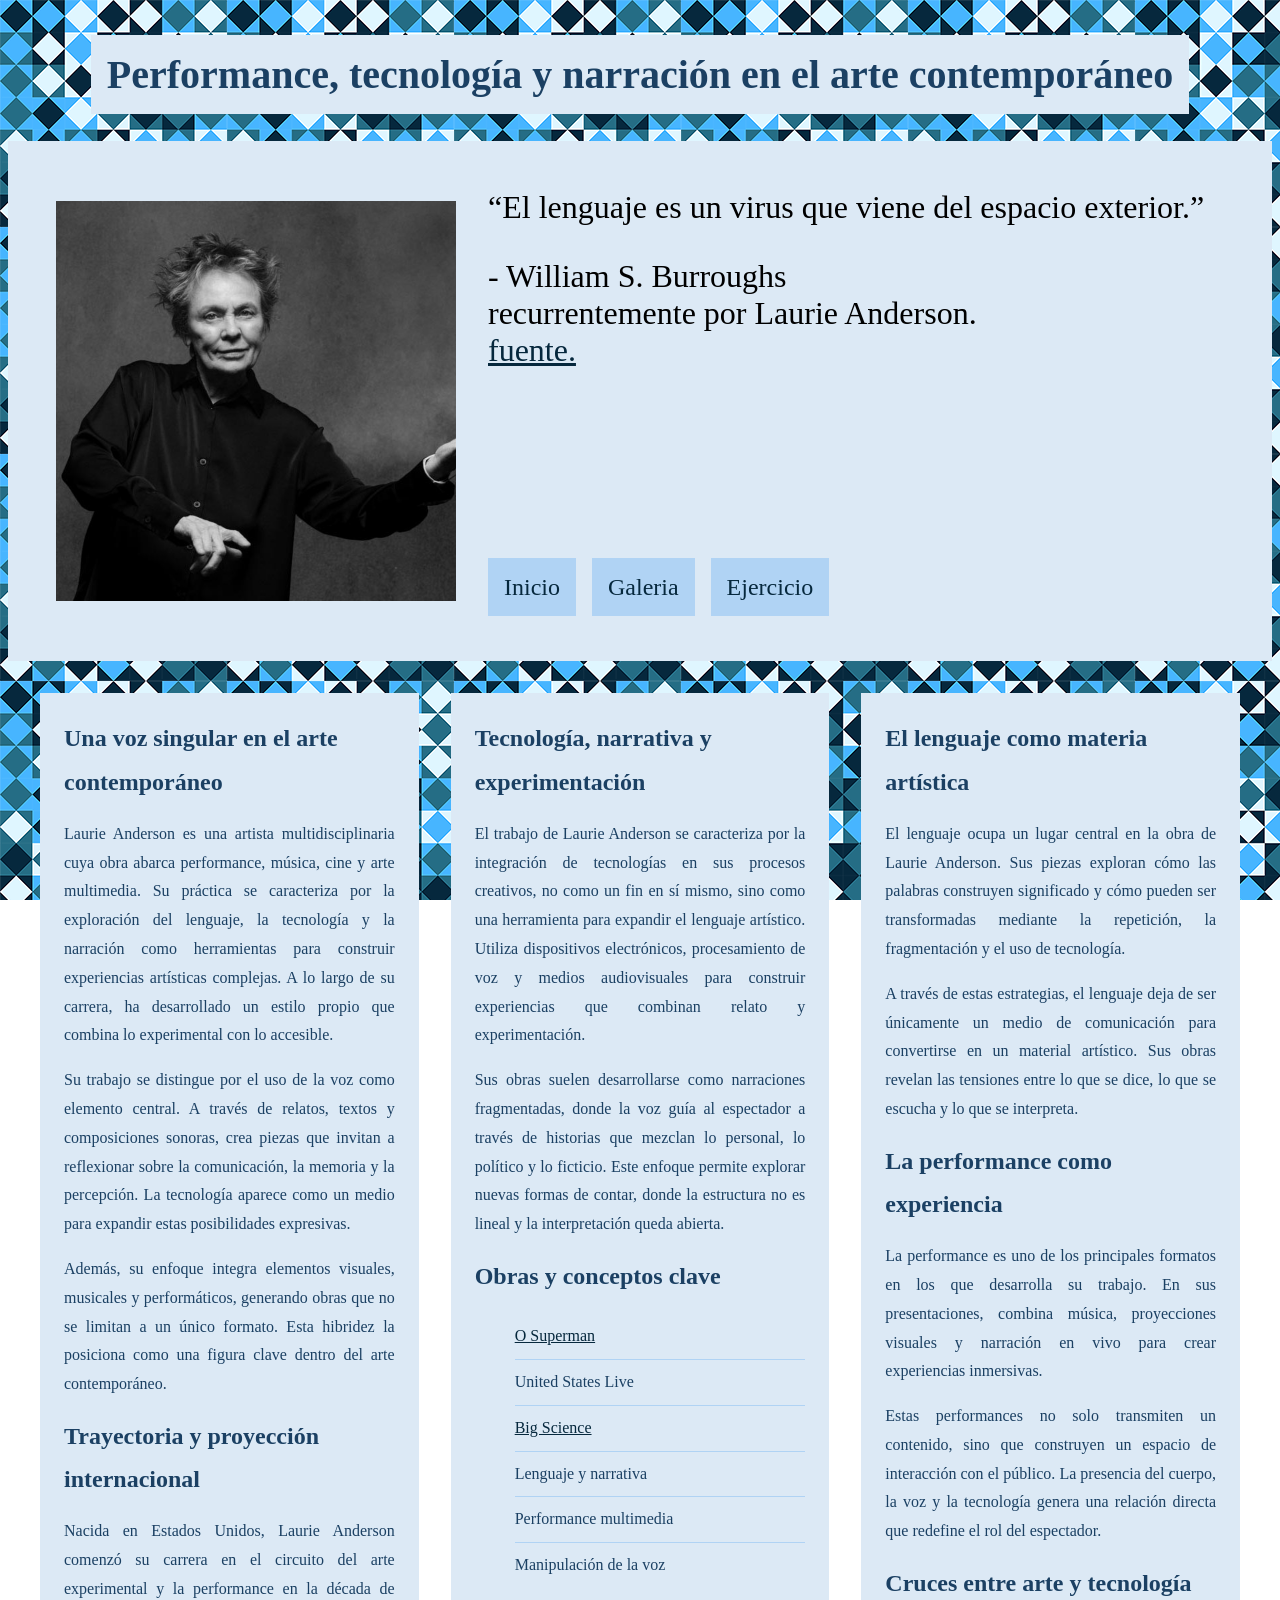
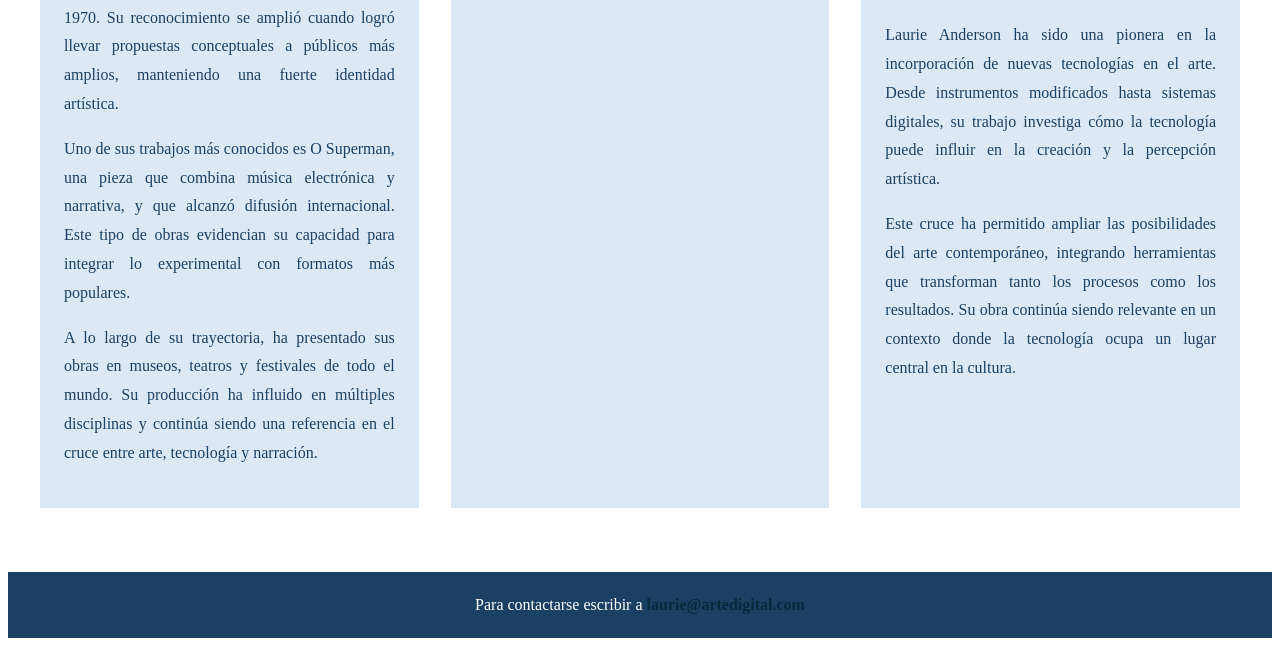
<file: index.html>
<!DOCTYPE html>
<html lang="es">
    <head>
        <meta charset="utf-8">
        <title>Laurie Anderson - Inicio</title>
        <link rel="preconnect" href="https://fonts.googleapis.com">
        <link rel="preconnect" href="https://fonts.gstatic.com" crossorigin>
        <link href="https://fonts.googleapis.com/css2?family=Abel&display=swap" rel="stylesheet">
        <link rel="stylesheet" href="css/estilo.css">
    </head>

    <body>
        <header>
            <h1>Performance, tecnología y narración en el arte contemporáneo</h1>
            
            <section class="header-contenido">
                <img class="foto-principal" src="img/anderson.jpg" alt="Imagen de Laurie">

                <section class="EncabezadoInfo">
                    <div class="cita">
                        <q>El lenguaje es un virus que viene del espacio exterior.</q>
                        <p>- William S. Burroughs<br> 
                        recurrentemente por Laurie Anderson.<br>
                        <a href="https://www.goodreads.com/author/quotes/4462369.William_S_Burroughs#:~:text=Language%20is%20a%20virus%20from%20outer%20space" target="_blank">
                        fuente.</a></p>
                    </div>
                    
                    <nav>
                        <ul>
                            <li class="actual">
                                <a href="index.html" target="_self">Inicio</a>
                            </li>

                            <li class="otra">
                                <a href="galeria.html" target="_self">Galeria</a>
                            </li>

                            <li class="otra">
                                <a href="ejercicio.html" target="_self">Ejercicio</a>
                            </li>
                        </ul>
                    </nav>
                </section>

            </section>
        </header>

        <main>
            <article class="Biografía">
                <h2>Una voz singular en el arte contemporáneo</h2>
                <p>
                    Laurie Anderson es una artista multidisciplinaria cuya obra abarca performance, música, cine y arte multimedia. 
                    Su práctica se caracteriza por la exploración del lenguaje, la tecnología y la narración como herramientas 
                    para construir experiencias artísticas complejas. A lo largo de su carrera, ha desarrollado un estilo propio 
                    que combina lo experimental con lo accesible.
                </p>
                <p>
                    Su trabajo se distingue por el uso de la voz como elemento central. 
                    A través de relatos, textos y composiciones sonoras, crea piezas que invitan a reflexionar sobre 
                    la comunicación, la memoria y la percepción. La tecnología aparece como un medio para expandir estas 
                    posibilidades expresivas.
                </p>
                <p>
                    Además, su enfoque integra elementos visuales, musicales y performáticos, generando obras 
                    que no se limitan a un único formato. Esta hibridez la posiciona como una figura clave dentro del 
                    arte contemporáneo.
                </p>
                <h2>Trayectoria y proyección internacional</h2>
                <p>
                    Nacida en Estados Unidos, Laurie Anderson comenzó su carrera en el circuito del arte experimental y 
                    la performance en la década de 1970. Su reconocimiento se amplió cuando logró llevar propuestas 
                    conceptuales a públicos más amplios, manteniendo una fuerte identidad artística.
                </p>
                <p>
                    Uno de sus trabajos más conocidos es O Superman, una pieza que combina música electrónica y narrativa,
                    y que alcanzó difusión internacional. Este tipo de obras evidencian su capacidad para integrar lo
                    experimental con formatos más populares.
                </p>
                <p>
                    A lo largo de su trayectoria, ha presentado sus obras en museos, teatros y festivales de todo el mundo. 
                    Su producción ha influido en múltiples disciplinas y continúa siendo una referencia en el cruce entre 
                    arte, tecnología y narración.
                </p>
            </article>

            <article class="Narrativa">
                <h2>Tecnología, narrativa y experimentación</h2>
                <p>
                    El trabajo de Laurie Anderson se caracteriza por la integración de tecnologías en sus procesos creativos,
                    no como un fin en sí mismo, sino como una herramienta para expandir el lenguaje artístico. Utiliza 
                    dispositivos electrónicos, procesamiento de voz y medios audiovisuales para construir experiencias que
                    combinan relato y experimentación.
                </p>
                <p>
                    Sus obras suelen desarrollarse como narraciones fragmentadas, donde la voz guía al espectador a través de 
                    historias que mezclan lo personal, lo político y lo ficticio. Este enfoque permite explorar nuevas formas 
                    de contar, donde la estructura no es lineal y la interpretación queda abierta.
                </p>
                <h2>Obras y conceptos clave</h2>
                <ul>
                    <li>
                        <a href="galeria.html#OS" target="_self">
                            O Superman
                        </a>
                    </li>

                    <li>
                        <p>
                            United States Live
                        </p>
                    </li>

                    <li>
                        <a href="galeria.html#BS" target="_self">
                            Big Science
                        </a>
                    </li>

                    <li>
                        <p>
                            Lenguaje y narrativa
                        </p>
                    </li>

                    <li>
                        <p>
                            Performance multimedia
                        </p>
                    </li>

                    <li>
                        <p>
                            Manipulación de la voz
                        </p>
                    </li>
                </ul>
            </article>

            <article class="performance">
                <h2>El lenguaje como materia artística</h2>
                <p>
                    El lenguaje ocupa un lugar central en la obra de Laurie Anderson. Sus piezas exploran cómo las 
                    palabras construyen significado y cómo pueden ser transformadas mediante la repetición, la fragmentación 
                    y el uso de tecnología.
                </p>
                <p>
                    A través de estas estrategias, el lenguaje deja de ser únicamente un medio de comunicación para 
                    convertirse en un material artístico. Sus obras revelan las tensiones entre lo que se dice, lo que se 
                    escucha y lo que se interpreta.
                </p>
                <h2>La performance como experiencia</h2>
                <p>
                    La performance es uno de los principales formatos en los que desarrolla su trabajo. 
                    En sus presentaciones, combina música, proyecciones visuales y narración en vivo para crear 
                    experiencias inmersivas.
                </p>
                <p>
                    Estas performances no solo transmiten un contenido, sino que construyen un espacio de interacción 
                    con el público. La presencia del cuerpo, la voz y la tecnología genera una relación directa que 
                    redefine el rol del espectador.
                </p>
                <h2>Cruces entre arte y tecnología</h2>
                <p>
                    Laurie Anderson ha sido una pionera en la incorporación de nuevas tecnologías en el arte. 
                    Desde instrumentos modificados hasta sistemas digitales, su trabajo investiga cómo la tecnología 
                    puede influir en la creación y la percepción artística.
                </p>
                <p>
                    Este cruce ha permitido ampliar las posibilidades del arte contemporáneo, integrando herramientas 
                    que transforman tanto los procesos como los resultados. Su obra continúa siendo relevante en un 
                    contexto donde la tecnología ocupa un lugar central en la cultura.
                </p>
            </article>
        </main>

        <footer> Para contactarse escribir a <a href="mailto:laurie@artedigital.com">laurie@artedigital.com</a> </footer>
           
    </body>
</html>
</file>
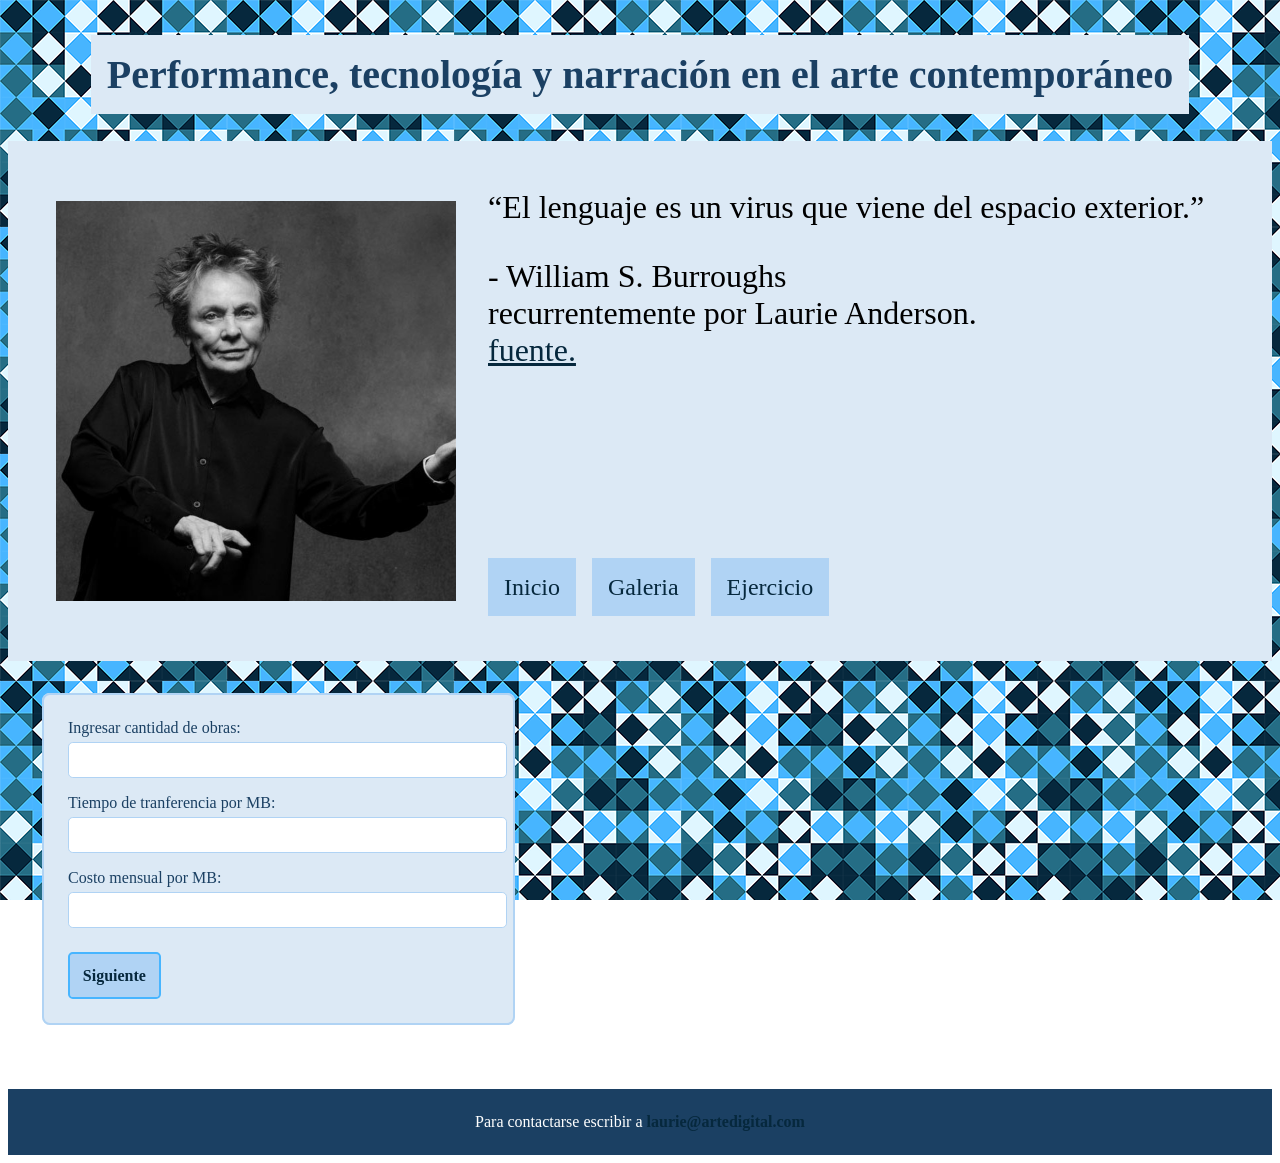
<file: ejercicio.html>
<!DOCTYPE html>
<html lang="es">
    <head>
        <meta charset="utf-8">
        <title>Laurie Anderson - Ejercicio</title>
        <link rel="preconnect" href="https://fonts.googleapis.com">
        <link rel="preconnect" href="https://fonts.gstatic.com" crossorigin>
        <link href="https://fonts.googleapis.com/css2?family=Abel&display=swap" rel="stylesheet">
        <link rel="stylesheet" href="css/estilo.css">
    </head>

    <body>
        <header>
            <h1>Performance, tecnología y narración en el arte contemporáneo</h1>
            
            <section class="header-contenido">
                <img class="foto-principal" src="img/anderson.jpg" alt="Imagen de Laurie">

                <section class="EncabezadoInfo">
                    <div class="cita">
                        <q>El lenguaje es un virus que viene del espacio exterior.</q>
                        <p>- William S. Burroughs<br> 
                        recurrentemente por Laurie Anderson.<br>
                        <a href="https://www.goodreads.com/author/quotes/4462369.William_S_Burroughs#:~:text=Language%20is%20a%20virus%20from%20outer%20space" target="_blank">
                        fuente.</a></p>
                    </div>
                    
                    <nav>
                        <ul>
                            <li class="actual">
                                <a href="index.html" target="_self">Inicio</a>
                            </li>

                            <li class="otra">
                                <a href="galeria.html" target="_self">Galeria</a>
                            </li>

                            <li class="otra">
                                <a href="ejercicio.html" target="_self">Ejercicio</a>
                            </li>
                        </ul>
                    </nav>
                </section>

            </section>
        </header>

        <main>
            <form id="formDatos">
                <fieldset id="paso1">
                    <label>
                        Ingresar cantidad de obras: 
                        <input type="number" id="CO">
                    </label>

                    <label>
                        Tiempo de tranferencia por MB: 
                        <input type="number" id="TT">
                    </label>

                    <label>
                        Costo mensual por MB: 
                        <input type="number" id="CM">
                    </label>
                    <button id="S" type="button">Siguiente</button>
                </fieldset>
                
                <fieldset id="paso2" hidden>
                    <label>
                        Nombre de la obra: 
                        <input type="text" id="O">
                    </label>

                    <label>
                        Duracion en Minutos: 
                        <input type="number" id="M">
                    </label>

                    <label>
                        Peso en MB: 
                        <input type="number" id="MB">
                    </label>

                    <button id="GO" type="button">Guardar Obra</button>
                    <button id="paso3" type="button" disabled>Calcular</button>
                </fieldset>
            </form>
        </main>

        <footer> Para contactarse escribir a <a href="mailto:laurie@artedigital.com">laurie@artedigital.com</a> </footer>
        
        <script scr=”js/script.js”></script>
    </body>
</html>
</file>
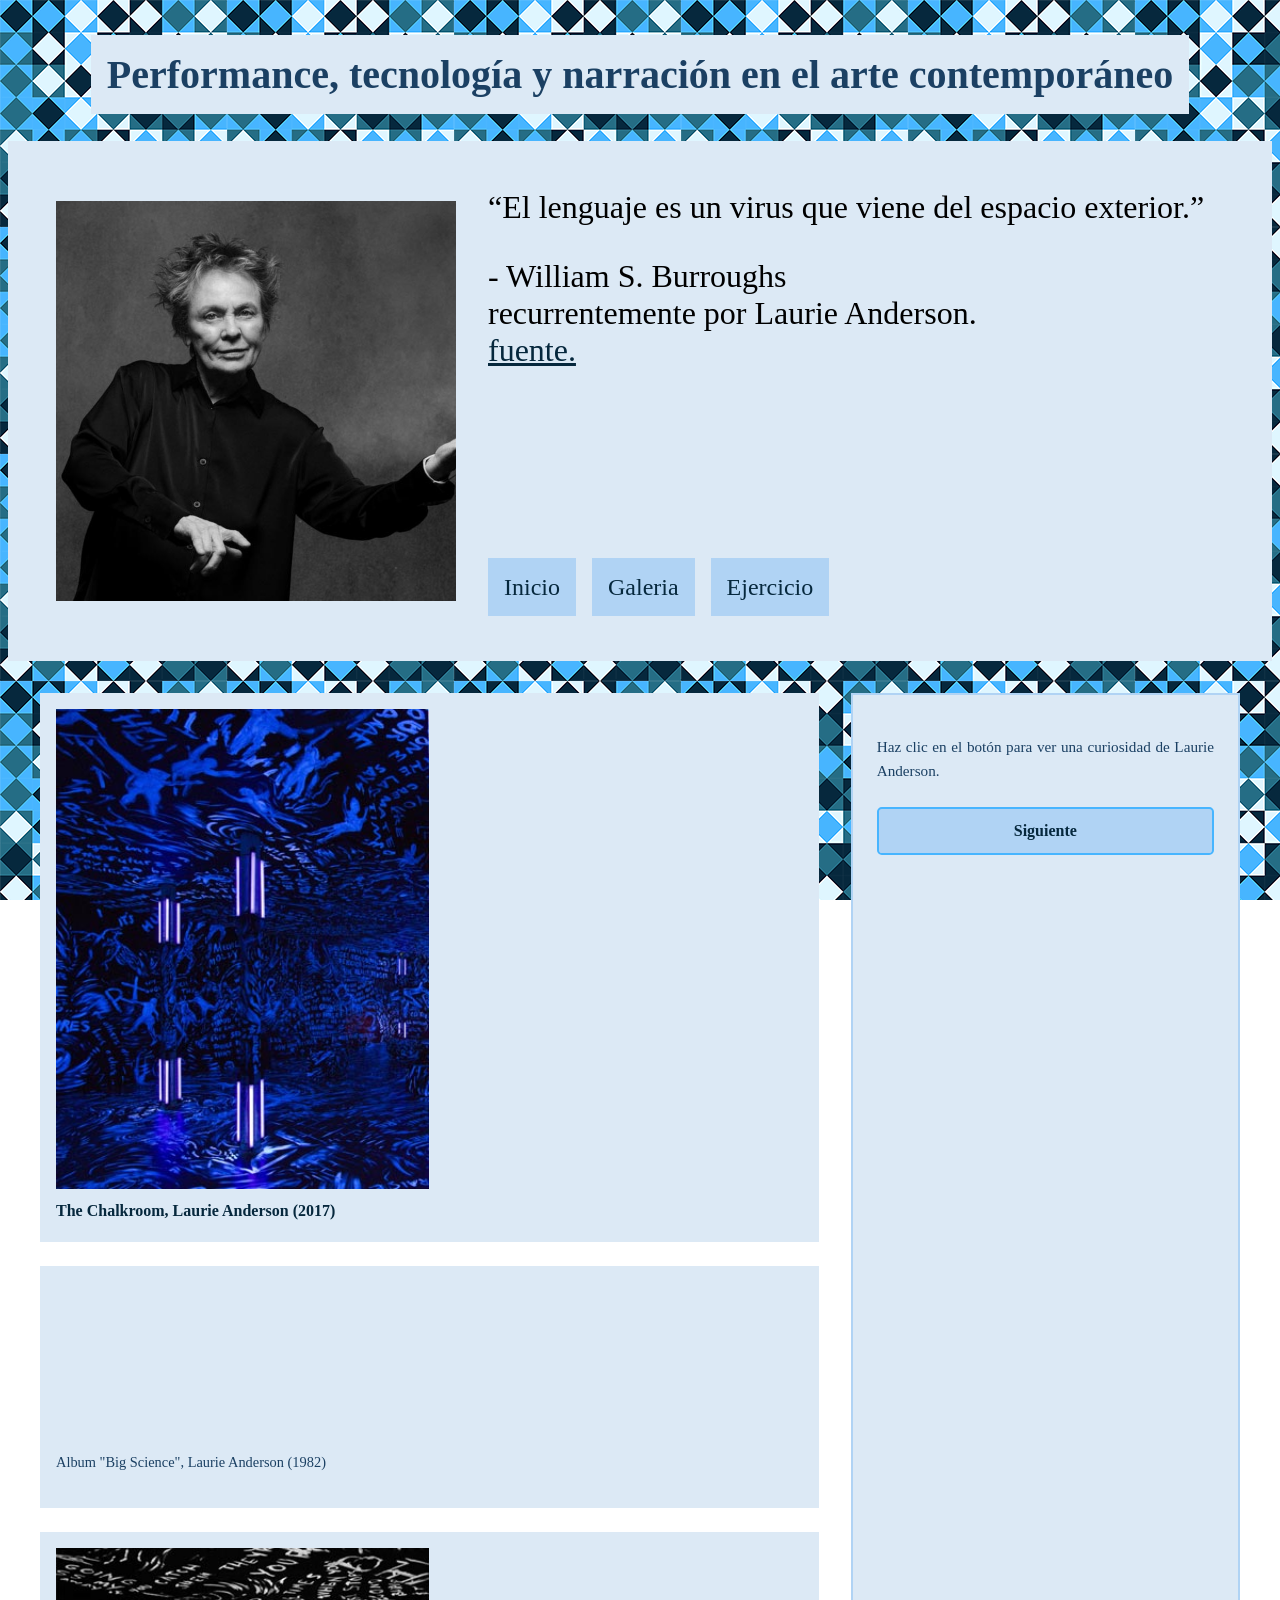
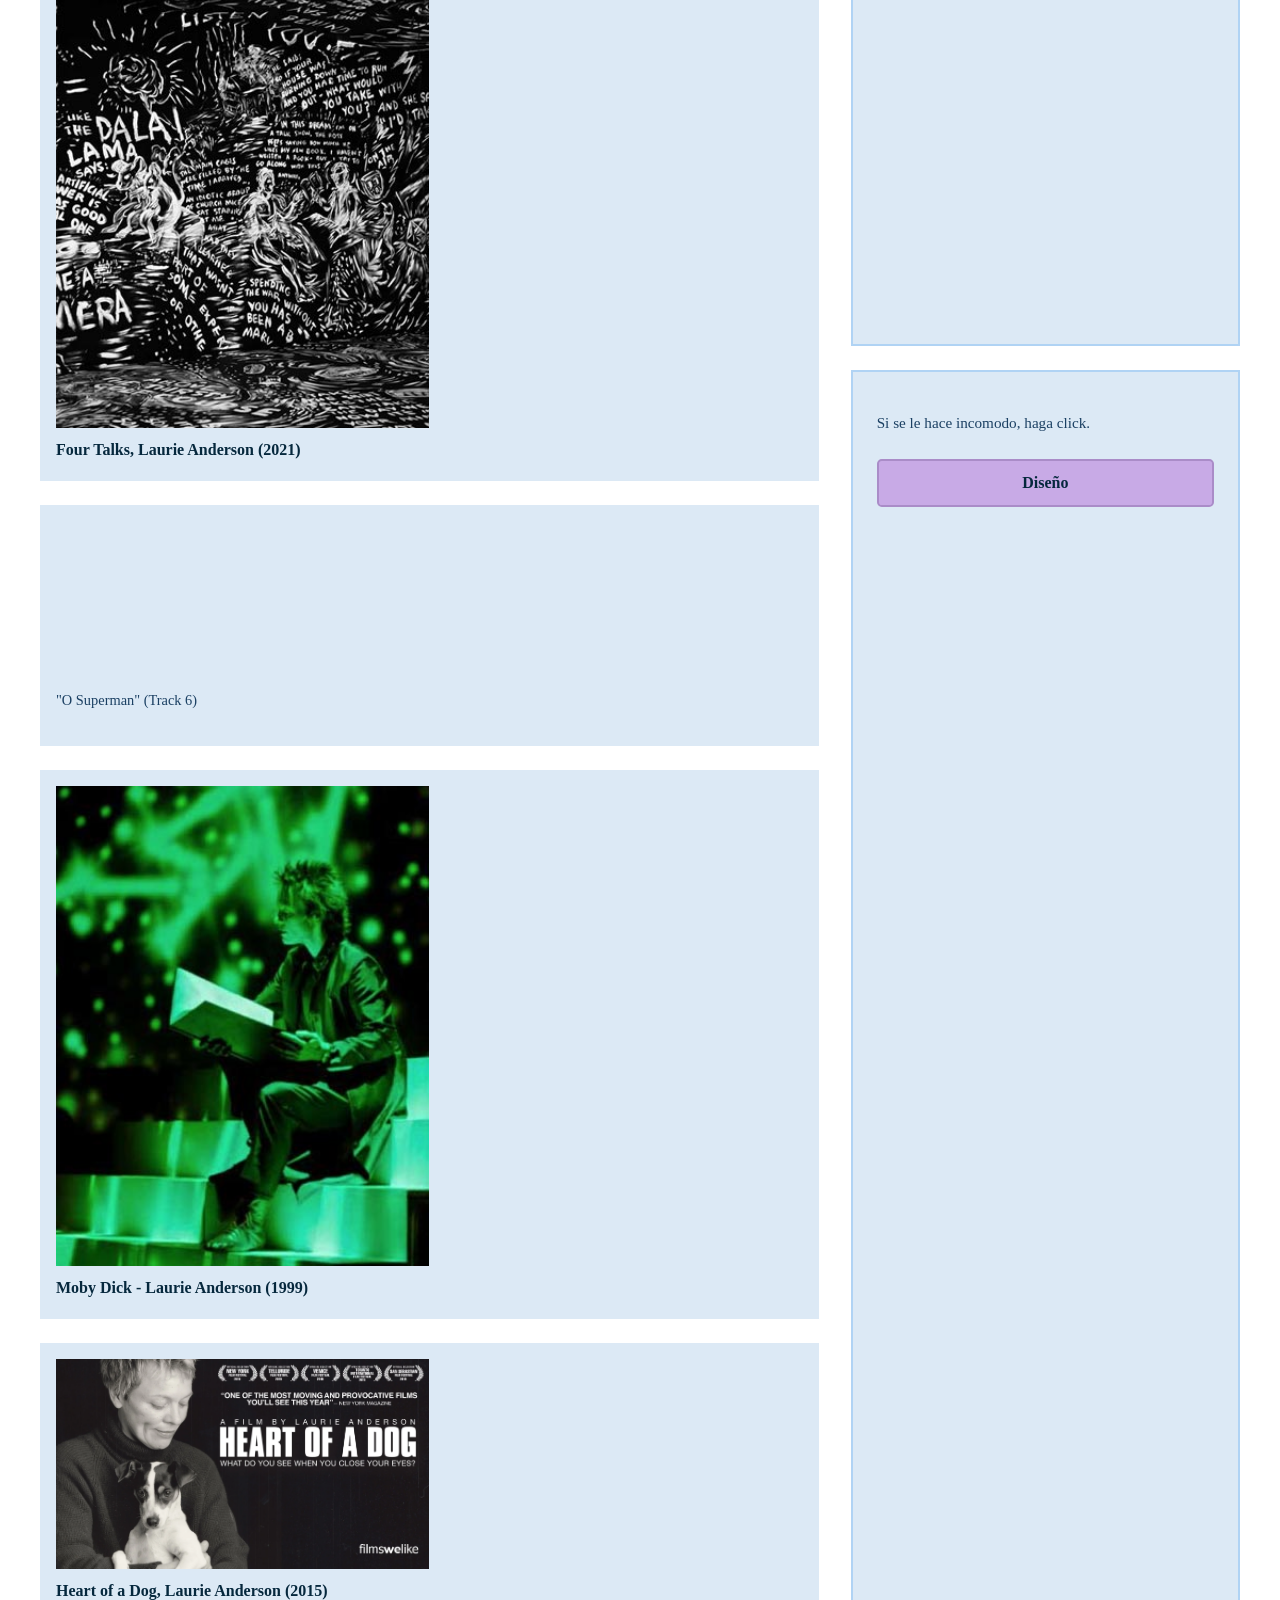
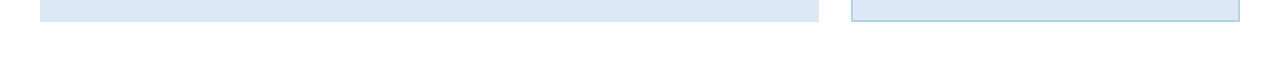
<file: galeria.html>
<!DOCTYPE html>
<html lang="es">
    <head>
        <meta charset="utf-8">
        <title>Laurie Anderson - Galeria</title>
        <link rel="preconnect" href="https://fonts.googleapis.com">
        <link rel="preconnect" href="https://fonts.gstatic.com" crossorigin>
        <link href="https://fonts.googleapis.com/css2?family=Abel&display=swap" rel="stylesheet">
        <link rel="stylesheet" href="css/estilo.css">
    </head>

    <body>
        <header>
            <h1>Performance, tecnología y narración en el arte contemporáneo</h1>
            
            <section class="header-contenido">
                <img class="foto-principal" src="img/anderson.jpg" alt="Imagen de Laurie">

                <section class="EncabezadoInfo">
                    <div class="cita">
                        <q>El lenguaje es un virus que viene del espacio exterior.</q>
                        <p>- William S. Burroughs<br> 
                        recurrentemente por Laurie Anderson.<br>
                        <a href="https://www.goodreads.com/author/quotes/4462369.William_S_Burroughs#:~:text=Language%20is%20a%20virus%20from%20outer%20space" target="_blank">
                        fuente.</a></p>
                    </div>
                    
                    <nav>
                        <ul>
                            <li class="actual">
                                <a href="index.html" target="_self">Inicio</a>
                            </li>

                            <li class="otra">
                                <a href="galeria.html" target="_self">Galeria</a>
                            </li>

                            <li class="otra">
                                <a href="ejercicio.html" target="_self">Ejercicio</a>
                            </li>
                        </ul>
                    </nav>
                </section>

            </section>
        </header>

            <main>
                <section class="obras">
                    <article>
                        <img src="img/anderson-2.jpg" alt="The Chalkroom - Laurie Anderson">
                        <a href="https://g.co/arts/i5uK2QWi7YEUcD928" target="_blank">The Chalkroom, Laurie Anderson (2017)</a>
                    </article>
                    
                    <article>
                        <iframe class="spotify" id="BS"
                        data-testid="embed-iframe" style="border-radius:12px" src="https://open.spotify.com/embed/album/5nfdstl6JxGrDQtm1B2LnZ?utm_source=generator&si=b50d8a18d8104657" 
                        frameBorder="0" allowfullscreen="" allow="autoplay; clipboard-write; encrypted-media; fullscreen; 
                        picture-in-picture" loading="lazy">
                        </iframe>
                        <p>Album "Big Science", Laurie Anderson (1982)</p>
                    </article>

                    <article>
                        <img src="img/anderson-1.jpg" alt="Four Talks - Laurie Anderson">
                        <a 
                        href="https://hirshhorn.si.edu/exhibitions/laurie-anderson-four-talks/#:~:text=LAURIE%20ANDERSON%3A%20FOUR%20TALKS" target="_blank">
                        Four Talks, Laurie Anderson (2021)</a>
                    </article>

                    <article>
                        <iframe class="spotify" id="OS"
                        data-testid="embed-iframe" style="border-radius:12px" 
                        src="https://open.spotify.com/embed/track/421Gp1eSmOIcD6alTWowFR?utm_source=generator&si=96ec3c1c439d4c28" 
                        frameBorder="0" allowfullscreen="" allow="autoplay; clipboard-write; encrypted-media; fullscreen; 
                        picture-in-picture" loading="lazy">
                        </iframe>
                        <p>"O Superman" (Track 6)</p>
                    </article>

                    <article>
                        <img src="img/anderson-3.jpg" alt="Laurie Anderson leyendo en escena">
                        <a href="https://laurieanderson.com/about/" target="_blank">Moby Dick - Laurie Anderson (1999)</a>
                    </article>
                    
                    <article>
                        <img src="img/HearOfADog.png" alt="Heart of a Dog (2015)">
                        <a 
                        href="https://www.filmaffinity.com/ar/film284133.html" target="_blank">
                        Heart of a Dog, Laurie Anderson (2015)</a>
                    </article>
                </section>

                <section class="botones">
                    <article class="dato">
                        <p id="textoDato">Haz clic en el botón para ver una curiosidad de Laurie Anderson.</p>
                        <button id="botonDato" type="button">Siguiente</button>
                    </article>

                    <article class="diseno">
                        <p id="textoDiseno">Si se le hace incomodo, haga click.</p>
                        <button id="botonDiseno" type="button">Diseño</button>
                    </article>
                </section>
            </main>
        
        <script src="js/script.js"></script>
    </body>
</html>
</file>
<file: css/estilo.css>
body {
    background-image: url(../img/fondo.png);
    background-attachment: fixed;
}

h1{
    text-align: center;
    font-size: 2.5rem;
    background-color: rgb(220, 233, 245);
    display: inline-block;
    padding: 1rem;
}

h1, h2{
    color: rgb(27, 64, 99)
}

header{
    text-align: center;
}

.header-contenido{
    text-align: left;
    background-color: rgb(220, 233, 245);
    padding: 3rem;
    display: flex;
    align-items: center;
    gap: 2rem;
}

.foto-principal{
    max-width: 25rem;
    height: auto;
}

.cita{
    font-size: 2rem;
}

.EncabezadoInfo{
    display: flex;
    flex-direction: column;
}

nav ul{
  display: flex;
  gap: 1rem;
  list-style: none;
  margin: 0;
  margin-top: 10rem;
  padding: 0;
}

nav li{
	display: inline-block;	
}

nav a{
    font-size: 1.5em;
	line-height: 2.2em;
	padding: 0.4em 1em;
	text-align: center;
	text-decoration: none;
    padding: 1rem;
    background-color: rgb(176, 211, 244);
}

a:link{
	color: rgb(6, 40, 61);
}
a:visited{
	color: rgb(37, 109, 133);
}
a:hover{
	color: rgb(71, 181, 255);
}
a:active{
	color: rgb(223, 246, 255);
}

/*ESTILOS PARA INDEX*/

main article {
    background-color: rgb(220, 233, 245);
    padding: 1.5rem;
    flex: 1 1 calc(33.333% - 2rem);
    line-height: 1.8;
}

main article h2 {
    margin-bottom: 1rem;
    margin-top: 0;
}

main article p {
    margin-bottom: 1rem;
    text-align: justify;
    color: rgb(27, 64, 99);
}

main article ul {
    list-style: none;
    margin-left: 0;
}

main article ul li {
    padding: 0.5rem 0;
    border-bottom: 1px solid rgb(176, 211, 244);
}

main article ul li:last-child {
    border-bottom: none;
}

main article ul li p,
main article ul li a {
    margin: 0;
}

/* ==================== GALERÍA - 2 COLUMNAS ==================== */

main {
    display: flex;
    gap: 2rem;
    padding: 2rem;
}

.obras {
    flex: 2;
    display: flex;
    flex-direction: column;
    gap: 1.5rem;
}

.obras article {
    background-color: rgb(220, 233, 245);
    padding: 1rem;
}

.obras img {
    width: 50%;
    height: auto;
    display: block;
    margin-bottom: 0.5rem;
}

.obras iframe {
    width: 100%;
}

.obras a {
    display: block;
    margin-top: 0.5rem;
    font-weight: bold;
    text-decoration: none;
}

.obras p {
    font-size: 0.9rem;
    margin-top: 0.5rem;
    color: rgb(27, 64, 99);
}

.botones {
    flex: 1;
    display: flex;
    flex-direction: column;
    gap: 1.5rem;
}

.botones article {
    background-color: rgb(220, 233, 245);
    padding: 1.5rem;
    border: 2px solid rgb(176, 211, 244);
}

.botones p {
    margin-bottom: 1rem;
    line-height: 1.6;
    color: rgb(27, 64, 99);
    font-size: 0.95rem;
}

.botones button {
    width: 100%;
    padding: 0.8rem;
    font-size: 1rem;
    font-family: inherit;
    background-color: rgb(176, 211, 244);
    color: rgb(6, 40, 61);
    border: 2px solid rgb(71, 181, 255);
    cursor: pointer;
    font-weight: bold;
}

.botones button:hover {
    background-color: rgb(71, 181, 255);
    color: white;
}

.diseno button {
    background-color: rgb(200, 170, 230);
    border-color: rgb(170, 140, 200);
}

.diseno button:hover {
    background-color: rgb(170, 140, 200);
    color: white;
}

/*ejercisio*/

form {
    display: flex;
    flex-direction: column;
    gap: 2rem;
}

fieldset {
    border: 2px solid rgb(176, 211, 244);
    padding: 1.5rem;
    background-color: rgb(220, 233, 245);
    border-radius: 0.5rem;
}

fieldset legend {
    padding: 0 0.5rem;
    font-weight: bold;
    color: rgb(27, 64, 99);
}

label {
    display: block;
    margin-bottom: 1rem;
    color: rgb(27, 64, 99);
    font-weight: 500;
}

input {
    width: 100%;
    padding: 0.5rem;
    margin-top: 0.3rem;
    border: 1px solid rgb(176, 211, 244);
    border-radius: 0.3rem;
    font-family: inherit;
    font-size: 1rem;
}

input:disabled {
    background-color: #ccc;
    cursor: not-allowed;
}

button {
    padding: 0.8rem;
    font-size: 1rem;
    font-family: inherit;
    background-color: rgb(176, 211, 244);
    color: rgb(6, 40, 61);
    border: 2px solid rgb(71, 181, 255);
    border-radius: 0.3rem;
    cursor: pointer;
    font-weight: bold;
    margin-top: 0.5rem;
}

button:hover:not(:disabled) {
    background-color: rgb(71, 181, 255);
    color: white;
}

button:disabled {
    background-color: #ccc;
    cursor: not-allowed;
    border-color: #999;
}

footer {
    background-color: rgb(27, 64, 99);
    color: white;
    text-align: center;
    padding: 1.5rem;
    margin-top: 2rem;
}

footer a {
    color: rgb(176, 211, 244);
    text-decoration: none;
    font-weight: bold;
}
</file>
